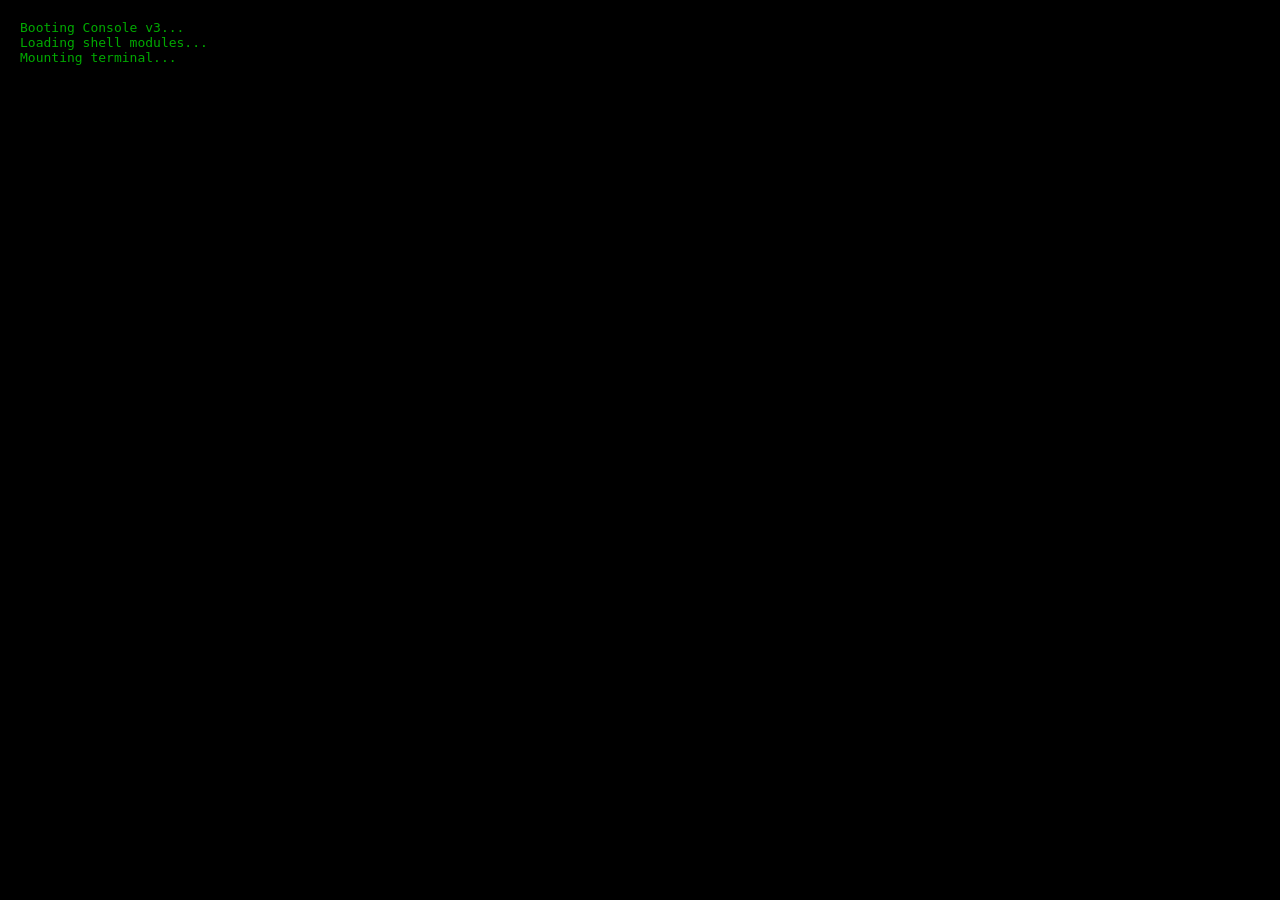
<file: Site/GlitchGuy/Console/index.html>
<!DOCTYPE html>
<html lang="en">
<head>
<meta charset="UTF-8" />
<meta name="viewport" content="width=device-width, initial-scale=1.0"/>
<title>Console v3</title>
<link rel="icon" href="More/favicon.png">

<style>
  :root {
    --fg: #00aa00;
    --bg: #000000;
    --title-bg: #111111;
    --title-fg: #aaaaaa;
    --input-bg: #000000;
  }

  html, body {
    margin: 0;
    padding: 0;
    height: 100%;
    overflow: hidden;
    background: #000;
    font-family: "Courier New", monospace;
  }

  #title-bar {
    position: fixed;
    top: 0;
    left: 0;
    width: 100%;
    box-sizing: border-box;
    background: var(--title-bg);
    color: var(--title-fg);
    padding: 5px 10px;
    font-size: 13px;
    border-bottom: 1px solid #333;
    z-index: 200;
    user-select: none;
  }

  #terminal {
    position: relative;
    height: 100vh;
    box-sizing: border-box;
    padding: 30px 10px 56px 10px;
    overflow-y: auto;
    background: var(--bg);
    color: var(--fg);
    white-space: pre-wrap;
    word-wrap: break-word;
  }

  .output {
    white-space: pre-wrap;
    word-wrap: break-word;
    padding: 1px 0;
  }

  #input-container {
    position: fixed;
    left: 0;
    bottom: 0;
    width: 100%;
    box-sizing: border-box;
    padding: 8px 10px;
    display: flex;
    align-items: center;
    gap: 4px;
    background: var(--input-bg);
    border-top: 1px solid #003300;
    z-index: 150;
  }

  .prompt {
    color: var(--fg);
    flex: 0 0 auto;
    user-select: none;
  }

  #input {
    flex: 1 1 auto;
    background: transparent;
    border: none;
    outline: none;
    font: inherit;
    font-size: 14px;
    color: var(--fg);
    caret-color: currentColor;
    min-width: 0;
  }

  #boot {
    position: fixed;
    inset: 0;
    background: #000;
    color: #00aa00;
    z-index: 9999;
    padding: 20px;
    box-sizing: border-box;
    white-space: pre-wrap;
  }

  #boot-text {
    margin: 0;
  }
</style>
</head>

<body>
  <div id="boot"><pre id="boot-text"></pre></div>

  <div id="title-bar">Console v3</div>
  <div id="terminal"></div>

  <div id="input-container">
    <span class="prompt">C:\></span>
    <input id="input" type="text" autocomplete="off" spellcheck="false" autofocus />
  </div>

<script>
(() => {
  const terminal = document.getElementById("terminal");
  const input = document.getElementById("input");
  const titleBar = document.getElementById("title-bar");
  const prompt = document.querySelector(".prompt");
  const boot = document.getElementById("boot");
  const bootText = document.getElementById("boot-text");

  const colorMap = {
    "0": "#000000",
    "1": "#0000aa",
    "2": "#00aa00",
    "3": "#00aaaa",
    "4": "#aa0000",
    "5": "#aa00aa",
    "6": "#aa5500",
    "7": "#aaaaaa",
    "8": "#555555",
    "9": "#5555ff",
    "a": "#55ff55",
    "b": "#55ffff",
    "c": "#ff5555",
    "d": "#ff55ff",
    "e": "#ffff55",
    "f": "#ffffff"
  };

  const helpData = {
    cls: {
      usage: "cls",
      desc: "Clears the screen."
    },
    color: {
      usage: "color XY",
      desc: "Changes colors. X = background, Y = text. Example: color 0f"
    },
    title: {
      usage: "title [text]",
      desc: "Changes the window title."
    },
    echo: {
      usage: "echo [text]",
      desc: "Prints text to the screen."
    },
    help: {
      usage: "help [command]",
      desc: "Shows help for commands."
    },
    calc: {
      usage: "calc 2+2",
      desc: "Calculates simple math using +, -, /, and x."
    },
    clearhistory: {
      usage: "clearhistory",
      desc: "Clears saved command history."
    },
    matrix: {
      usage: "matrix",
      desc: "Runs a Matrix-style screen effect."
    },
    dir: {
      usage: "dir",
      desc: "Shows a fake directory listing."
    },
    time: {
      usage: "time",
      desc: "Shows the current time."
    },
    date: {
      usage: "date",
      desc: "Shows the current date."
    }
  };

  function loadLS(key, fallback) {
    try {
      const v = localStorage.getItem(key);
      return v === null ? fallback : v;
    } catch {
      return fallback;
    }
  }

  function saveLS(key, value) {
    try {
      localStorage.setItem(key, value);
    } catch {}
  }

  function loadHistory() {
    try {
      const raw = localStorage.getItem("history");
      const parsed = raw ? JSON.parse(raw) : [];
      return Array.isArray(parsed) ? parsed : [];
    } catch {
      return [];
    }
  }

  let fgColor = loadLS("fg", "#00aa00");
  let bgColor = loadLS("bg", "#000000");
  let savedTitle = loadLS("title", "Console v3");
  let history = loadHistory();
  let historyIndex = history.length;

  titleBar.textContent = savedTitle;
  document.title = savedTitle;

  function saveState() {
    saveLS("fg", fgColor);
    saveLS("bg", bgColor);
    saveLS("title", document.title);
    try {
      localStorage.setItem("history", JSON.stringify(history.slice(-200)));
    } catch {}
  }

  function applyTheme() {
    document.documentElement.style.setProperty("--fg", fgColor);
    document.documentElement.style.setProperty("--bg", bgColor);

    terminal.style.background = bgColor;
    terminal.style.color = fgColor;

    input.style.color = fgColor;
    prompt.style.color = fgColor;
  }

  function print(text) {
    const line = document.createElement("div");
    line.className = "output";
    line.style.color = fgColor;
    line.textContent = String(text);
    terminal.appendChild(line);
    terminal.scrollTop = terminal.scrollHeight;
  }

  function cmdNotFound(cmd) {
    print(`'${cmd}' is not recognized as an internal or external command.`);
  }

  function setColor(code) {
    if (!code || code.length < 2) {
      print("Usage: color XY");
      print("Example: color f0");
      return;
    }

    code = code.toLowerCase();
    const bg = colorMap[code[0]];
    const fg = colorMap[code[1]];

    if (!bg || !fg) {
      print("Invalid color code.");
      print("Use hex digits 0-9 or a-f like: color f0");
      return;
    }

    bgColor = bg;
    fgColor = fg;
    applyTheme();
    saveState();
  }

  function tokenizeExpression(expr) {
    const cleaned = expr.replace(/\s+/g, "").replace(/x/gi, "*");
    if (!cleaned) return null;
    if (!/^[0-9+\-*/.]+$/.test(cleaned)) return null;

    const tokens = [];
    let i = 0;

    while (i < cleaned.length) {
      const ch = cleaned[i];

      const prev = tokens.length ? tokens[tokens.length - 1] : null;
      const prevIsOp = prev && prev.type === "op";

      const canBeUnaryMinus = ch === "-" && (i === 0 || prevIsOp);
      const isNumberStart = /[0-9.]/.test(ch) || canBeUnaryMinus;

      if (isNumberStart) {
        let num = "";
        if (canBeUnaryMinus) {
          num += "-";
          i++;
        }

        let dotCount = 0;
        while (i < cleaned.length && /[0-9.]/.test(cleaned[i])) {
          if (cleaned[i] === ".") dotCount++;
          num += cleaned[i];
          i++;
        }

        if (num === "-" || num === "." || num === "-.") return null;
        if ((num.match(/\./g) || []).length > 1) return null;

        const value = Number(num);
        if (!Number.isFinite(value)) return null;

        tokens.push({ type: "num", value });
        continue;
      }

      if ("+-*/".includes(ch)) {
        tokens.push({ type: "op", value: ch });
        i++;
        continue;
      }

      return null;
    }

    if (tokens.length === 0) return null;
    if (tokens[tokens.length - 1].type === "op") return null;

    return tokens;
  }

  function evaluateExpression(expr) {
    const tokens = tokenizeExpression(expr);
    if (!tokens) return { ok: false, error: "Invalid expression." };

    const prec = { "+": 1, "-": 1, "*": 2, "/": 2 };
    const output = [];
    const ops = [];

    for (const token of tokens) {
      if (token.type === "num") {
        output.push(token);
      } else {
        while (ops.length) {
          const top = ops[ops.length - 1];
          if (prec[top.value] >= prec[token.value]) {
            output.push(ops.pop());
          } else {
            break;
          }
        }
        ops.push(token);
      }
    }

    while (ops.length) output.push(ops.pop());

    const stack = [];
    for (const token of output) {
      if (token.type === "num") {
        stack.push(token.value);
      } else {
        if (stack.length < 2) return { ok: false, error: "Invalid expression." };
        const b = stack.pop();
        const a = stack.pop();

        let result;
        switch (token.value) {
          case "+": result = a + b; break;
          case "-": result = a - b; break;
          case "*": result = a * b; break;
          case "/":
            if (b === 0) return { ok: false, error: "Division by zero." };
            result = a / b;
            break;
          default:
            return { ok: false, error: "Invalid expression." };
        }
        stack.push(result);
      }
    }

    if (stack.length !== 1) return { ok: false, error: "Invalid expression." };

    return { ok: true, value: stack[0] };
  }

  function showHelp(arg) {
    if (arg) {
      const key = arg.toLowerCase();
      const item = helpData[key];
      if (!item) {
        print(`No help found for '${arg}'.`);
        return;
      }
      print(`${key}`);
      print(`Usage: ${item.usage}`);
      print(`${item.desc}`);
      return;
    }

    print("Available commands:");
    Object.keys(helpData).forEach(cmd => print(`  ${cmd}`));
    print("Type: help <command>");
  }

  function showDir() {
    print(" Volume in drive C has no label.");
    print(" Volume Serial Number is 0000-0000");
    print("");
    print(" Directory of C:\\");
    print("");
    print("01/01/2026  12:00 AM    <DIR>          Windows");
    print("01/01/2026  12:00 AM    <DIR>          Users");
    print("01/01/2026  12:00 AM    <DIR>          Program Files");
    print("01/01/2026  12:00 AM             1,024 readme.txt");
    print("               1 File(s)          1,024 bytes");
    print("               3 Dir(s)  999,999,999 bytes free");
  }

  function showTime() {
    const now = new Date();
    print(now.toLocaleTimeString([], { hour: "numeric", minute: "2-digit", second: "2-digit" }));
  }

  function showDate() {
    const now = new Date();
    print(now.toLocaleDateString([], { year: "numeric", month: "2-digit", day: "2-digit" }));
  }

  function runMatrix() {
    terminal.innerHTML = "";
    const chars = "01";
    let ticks = 0;

    const interval = setInterval(() => {
      let line = "";
      for (let i = 0; i < 80; i++) {
        line += chars[(Math.random() * 2) | 0];
      }
      print(line);
      ticks++;
      if (ticks >= 55) {
        clearInterval(interval);
        print("Matrix stopped.");
      }
    }, 50);
  }

function runCommand(raw) {
  const line = raw.trim();
  if (!line) return;

  // split by && (CMD chaining)
  const chain = line.split("&&").map(c => c.trim()).filter(Boolean);

  for (let cmd of chain) {
    const parts = cmd.split(/\s+/);
    const base = parts[0].toLowerCase();

    history.push(cmd);
    history = history.slice(-200);
    historyIndex = history.length;
    saveState();

    print(`C:\\> ${cmd}`);

    // ---- COMMANDS ----

    if (base === "cls") {
      terminal.innerHTML = "";
      continue;
    }

    if (base === "title") {
      const newTitle = cmd.slice(6).trim();
      const finalTitle = newTitle || "Console v3";
      titleBar.textContent = finalTitle;
      document.title = finalTitle;
      saveState();
      continue;
    }

    if (base === "color") {
      setColor(parts[1]);
      continue;
    }

    if (base === "echo") {
      print(cmd.slice(5));
      continue;
    }

    if (base === "help") {
      showHelp(parts[1]);
      continue;
    }

    if (base === "clearhistory") {
      history = [];
      historyIndex = 0;
      saveState();
      print("History cleared.");
      continue;
    }

    if (base === "dir") {
      showDir();
      continue;
    }

    if (base === "time") {
      showTime();
      continue;
    }

    if (base === "date") {
      showDate();
      continue;
    }

    if (base === "matrix") {
      runMatrix();
      continue;
    }

    if (base === "calc") {
      const expr = cmd.slice(5).trim();
      if (!expr) {
        print("Usage: calc 2+2");
        continue;
      }

      const result = evaluateExpression(expr);
      if (!result.ok) {
        print(result.error);
        continue;
      }

      print(`${expr} = ${result.value}`);
      continue;
    }

    cmdNotFound(cmd);
  }
}

  function playKeySound(key) {
    try {
      const AudioContextClass = window.AudioContext || window.webkitAudioContext;
      if (!AudioContextClass) return;

      if (!window.__cmdAudioCtx) {
        window.__cmdAudioCtx = new AudioContextClass();
      }

      const ctx = window.__cmdAudioCtx;
      if (ctx.state === "suspended") ctx.resume();

      const osc = ctx.createOscillator();
      const gain = ctx.createGain();

      osc.type = "square";
      osc.frequency.value = key === "Enter" ? 180 : 260;

      gain.gain.setValueAtTime(0.0001, ctx.currentTime);
      gain.gain.exponentialRampToValueAtTime(0.03, ctx.currentTime + 0.002);
      gain.gain.exponentialRampToValueAtTime(0.0001, ctx.currentTime + 0.02);

      osc.connect(gain);
      gain.connect(ctx.destination);

      osc.start();
      osc.stop(ctx.currentTime + 0.022);
    } catch {}
  }

  function handleKeyDown(e) {
    if (e.key === "Enter") {
      const value = input.value;
      input.value = "";
      runCommand(value);
      return;
    }

    if (e.key === "ArrowUp") {
      if (history.length === 0) return;
      e.preventDefault();
      historyIndex = Math.max(0, historyIndex - 1);
      input.value = history[historyIndex] || "";
      queueMicrotask(() => {
        try {
          input.setSelectionRange(input.value.length, input.value.length);
        } catch {}
      });
      return;
    }

    if (e.key === "ArrowDown") {
      if (history.length === 0) return;
      e.preventDefault();
      historyIndex = Math.min(history.length, historyIndex + 1);
      input.value = historyIndex >= history.length ? "" : (history[historyIndex] || "");
      queueMicrotask(() => {
        try {
          input.setSelectionRange(input.value.length, input.value.length);
        } catch {}
      });
      return;
    }

    if (e.key === "Tab") {
      e.preventDefault();
      const typed = input.value.trim().toLowerCase();
      if (!typed) return;

      const commandList = Object.keys(helpData);
      const match = commandList.find(c => c.startsWith(typed));
      if (match) {
        input.value = match + " ";
      }
      return;
    }

    if (
      e.key.length === 1 ||
      e.key === "Backspace" ||
      e.key === "Delete" ||
      e.key === "Spacebar"
    ) {
      playKeySound(e.key);
    }
  }

  input.addEventListener("keydown", handleKeyDown);
  document.addEventListener("click", () => input.focus());
  window.addEventListener("focus", () => input.focus());

  function startBoot() {
    const lines = [
      "Booting Console v3...",
      "Loading shell modules...",
      "Mounting terminal...",
      "Starting services...",
      "Ready."
    ];

    let i = 0;
    const step = () => {
      if (i < lines.length) {
        bootText.textContent += lines[i] + "\n";
        i++;
        setTimeout(step, 350);
      } else {
        setTimeout(() => {
          boot.style.display = "none";
          input.focus();
        }, 450);
      }
    };

    step();
  }

  applyTheme();
  startBoot();

  if (history.length === 0) {
    print("Type help for commands.");
  }
})();
</script>
</body>
</html>
</file>
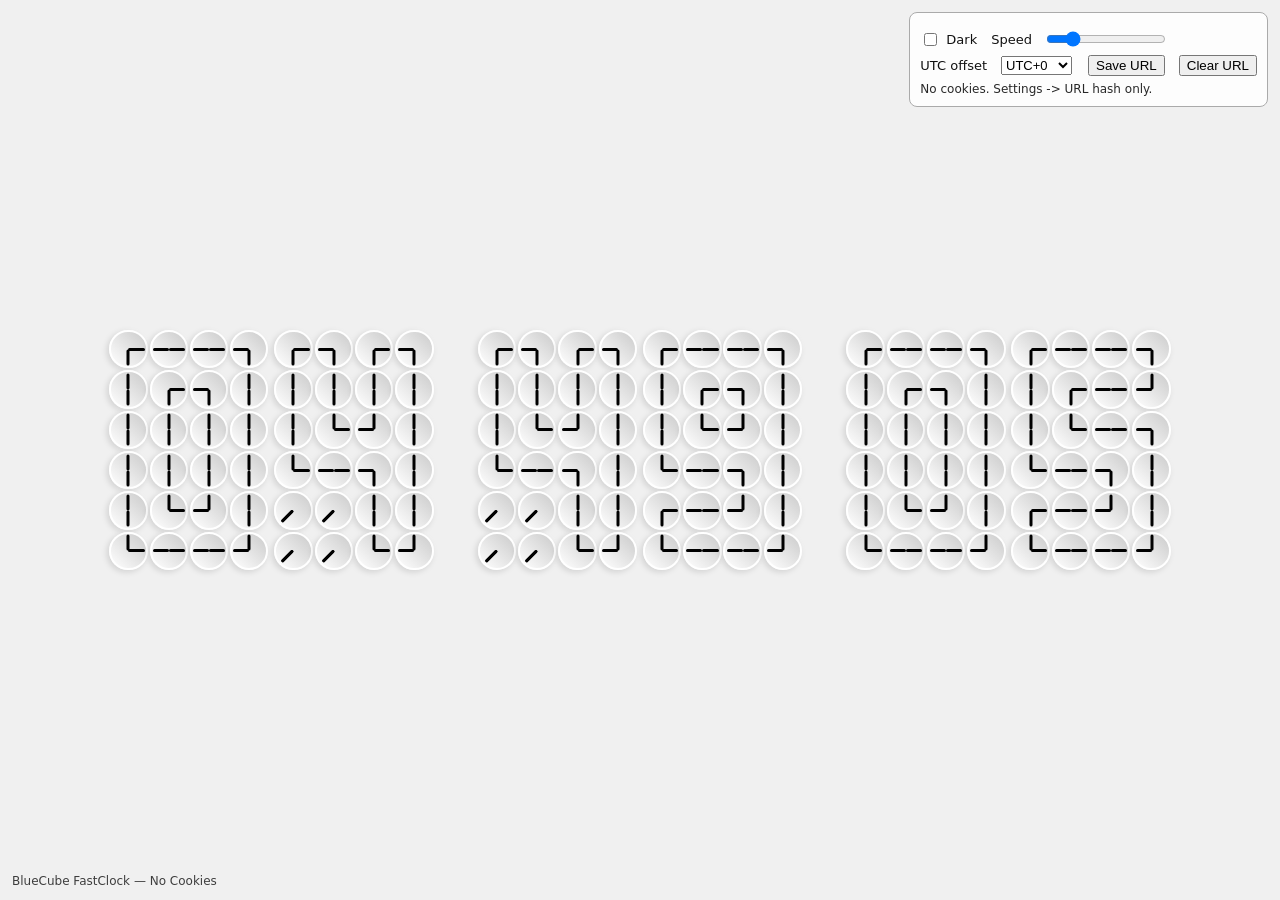
<file: Site/cool/Clock.html>
<!doctype html>
<html lang="en">
<head>
<meta charset="utf-8" />
<meta name="viewport" content="width=device-width,initial-scale=1" />
<title>BlueCube FastClock — No Cookies</title>
<style>
:root{
  --clock-size:3vw;
  --gap:calc(var(--clock-size)*0.05);
  --clock-segment-w:calc(var(--clock-size)*4 + var(--gap)*5);
  --clock-segment-h:calc(var(--clock-size)*6 + var(--gap)*5);
  --dur:0.4s;
  --bg:#f0f0f0;
  --clock-border:#fff;
  --clock-face:linear-gradient(225deg,#d0d0d0 10%,white);
  --hand-color:#000;
  --text:#111;
}
body.dark{
  --bg:#0b0b0b;
  --clock-border:#222;
  --clock-face:linear-gradient(225deg,#111 10%,#1a1a1a);
  --hand-color:#66f;
  --text:#eaeaea;
}
*{box-sizing:border-box}
body{
  margin:0;
  background:var(--bg);
  color:var(--text);
  font-family:system-ui,Segoe UI,Roboto,Helvetica,Arial,sans-serif;
}
.container{
  height:100vh;
  display:flex;
  align-items:center;
  justify-content:center;
  padding-left:calc(var(--clock-size) + var(--gap) * 2);
}
.app{
  display:flex;
  gap:var(--gap);
  align-items:center;
  justify-content:center;
}
.app>div{
  display:flex;
  flex-wrap:wrap;
  gap:var(--gap);
  width:var(--clock-segment-w);
  height:var(--clock-segment-h);
}
.app>div:nth-of-type(even){ margin-right: var(--clock-size); }

.clock{
  width:var(--clock-size);
  height:var(--clock-size);
  border-radius:50%;
  border:2px solid var(--clock-border);
  background:var(--clock-face);
  position:relative;
  flex-shrink:0;
  box-shadow:-2px 2px 6px #0002, 2px -2px 6px #fff2;
  --hour-angle:0;
  --minute-angle:0;
  --dur:0.4;
}
.clock::before,
.clock::after{
  content:'';
  position:absolute;
  top:calc(50% - 1.5px);
  left:50%;
  transform-origin:0% 50%;
  width:47%;
  height:3px;
  border-radius:9999px;
  background:var(--hand-color);
  transition: calc(var(--dur) * 1s) ease-in-out;
  transform: rotate(calc(var(--angle) * 1deg));
}
.clock::before{ --angle: var(--hour-angle); }
.clock::after{ --angle: var(--minute-angle); }

.controls{
  position:fixed;
  right:12px;
  top:12px;
  z-index:20;
  background:rgba(255,255,255,0.85);
  color:var(--text);
  border:1px solid #aaa;
  padding:10px;
  border-radius:8px;
  font-size:13px;
  backdrop-filter: blur(6px);
}
body.dark .controls{ background: rgba(10,10,10,0.65); border-color:#333; }

.controls .row{ display:flex; align-items:center; gap:8px; margin:6px 0; }
.controls label{ display:flex; align-items:center; gap:6px; }
.controls select, .controls input[type="range"] { font-size:13px; }

.footer{
  position:fixed;
  left:12px;
  bottom:12px;
  font-size:12px;
  color:var(--text);
  opacity:0.8;
}
@media (max-width:700px){
  .clock{ border-width:1px; }
}
</style>
</head>
<body>
  <div class="container">
    <div id="appRoot" class="app"></div>
  </div>

  <div class="controls" id="controls">
    <div class="row">
      <label><input type="checkbox" id="darkToggle"> Dark</label>
      <label style="margin-left:6px">Speed
        <input id="speed" type="range" min="0.05" max="2" step="0.05" value="0.4" style="width:120px; margin-left:8px">
      </label>
    </div>

    <div class="row">
      <label>UTC offset
        <select id="utcOffset" style="margin-left:8px">
          <!-- options populated by JS -->
        </select>
      </label>
      <button id="saveHash" title="Write current settings to URL hash" style="margin-left:8px">Save URL</button>
      <button id="resetHash" title="Clear saved settings from URL" style="margin-left:6px">Clear URL</button>
    </div>

    <div style="margin-top:6px; font-size:12px; opacity:0.9;">
      No cookies. Settings -> URL hash only.
    </div>
  </div>

  <div class="footer">BlueCube FastClock — No Cookies</div>

<script>
// ====== Detect no-set in URL ======
if (location.hash.includes(';no-set')) {
  controls.style.display = 'none';  // hide settings completely
}

if (location.hash.includes(';clean')) {
  const footer = document.querySelector('.footer'); // or whatever classes you target
   controls.style.display = 'none';  // hide settings completely
  if (footer) footer.remove(); // nukes the element entirely
}


/* ========= Configuration / digit definitions (same layout as original) ========= */
const H  = { h: 0,   m: 180 },
      V  = { h: 270, m: 90 },
      TL = { h: 180, m: 270 },
      TR = { h: 0,   m: 270 },
      BL = { h: 180, m: 90 },
      BR = { h: 0,   m: 90 },
      E  = { h: 135, m: 135 };

const digits = [
  [BR,H,H,BL, V,BR,BL,V, V,V,V,V, V,V,V,V, V,TR,TL,V, TR,H,H,TL],
  [BR,H,BL,E, TR,BL,V,E, E,V,V,E, E,V,V,E, BR,TL,TR,BL, TR,H,H,TL],
  [BR,H,H,BL, TR,H,BL,V, BR,H,TL,V, V,BR,H,TL, V,TR,H,BL, TR,H,H,TL],
  [BR,H,H,BL, TR,H,BL,V, E,BR,TL,V, E,TR,BL,V, BR,H,TL,V, TR,H,H,TL],
  [BR,BL,BR,BL, V,V,V,V, V,TR,TL,V, TR,H,BL,V, E,E,V,V, E,E,TR,TL],
  [BR,H,H,BL, V,BR,H,TL, V,TR,H,BL, TR,H,BL,V, BR,H,TL,V, TR,H,H,TL],
  [BR,H,H,BL, V,BR,H,TL, V,TR,H,BL, V,BR,BL,V, V,TR,TL,V, TR,H,H,TL],
  [BR,H,H,BL, TR,H,BL,V, E,E,V,V, E,E,V,V, E,E,V,V, E,E,TR,TL],
  [BR,H,H,BL, V,BR,BL,V, V,TR,TL,V, V,BR,BL,V, V,TR,TL,V, TR,H,H,TL],
  [BR,H,H,BL, V,BR,BL,V, V,TR,TL,V, TR,H,BL,V, BR,H,TL,V, TR,H,H,TL],
];

/* ========= Utilities ========= */
const randAngle = ()=>Math.floor(Math.random()*360);
const normalizeAngle = (target, prev)=>{
  // returns prev + minimal positive delta that reaches target modulo 360
  const delta = ((target - (prev % 360)) % 360 + 360) % 360;
  return prev + delta;
};

/* ========= App state (in-memory only) ========= */
let utcOffset = -new Date().getTimezoneOffset() / 60; // local timezone in hours
let animSpeed = 0.4;      // CSS transition seconds
let darkMode = false;

/* ========= DOM references ========= */
const appRoot = document.getElementById('appRoot');
const darkToggle = document.getElementById('darkToggle');
const speedRange = document.getElementById('speed');
const utcSelect = document.getElementById('utcOffset');
const saveBtn = document.getElementById('saveHash');
const clearBtn = document.getElementById('resetHash');

/* ========= Build UTC offset select (-12 to +14) ========= */
(function populateUTC(){
  const start = -12, end = 14;
  for(let i=start;i<=end;i++){
    const opt = document.createElement('option');
    const sign = i>=0?'+':'';
    opt.value = String(i);
    opt.textContent = (i===0? 'UTC+0' : `UTC${sign}${i}`);
    utcSelect.appendChild(opt);
  }
})();

/* ========= Clocks storage ========= */
const clocks = [];       // DOM elements (in the order we build them)
const prevAngles = [];   // parallel array of {h:..., m:...} numeric angles (can be >360 for continued rotation)

/* ========= Build clocks once ========= */
function buildClocks(){
  appRoot.innerHTML = ''; clocks.length = 0; prevAngles.length = 0;
  // initial time digits to decide how many groups (we always have 6 digits: HH MM SS -> each 2 chars)
  const now = new Date();
  const hours = now.getHours();
  const minutes = now.getMinutes();
  const seconds = now.getSeconds();
  const initialDigits = [
    ...String(hours).padStart(2,'0'),
    ...String(minutes).padStart(2,'0'),
    ...String(seconds).padStart(2,'0')
  ].map(ch => Number(ch));
  // For each of the 6 digits, create a segment div and append 24 clocks (pattern length)
  initialDigits.forEach(digitValue=>{
    const seg = document.createElement('div');
    const pattern = digits[digitValue];
    // pattern is array of 24 segment objects
    pattern.forEach(segDef=>{
      // create clock element
      const c = document.createElement('div');
      c.className = 'clock';
      // random initial angles so they animate into place
      const rH = randAngle();
      const rM = randAngle();
      c.style.setProperty('--hour-angle', String(rH));
      c.style.setProperty('--minute-angle', String(rM));
      c.style.setProperty('--dur', String(1)); // slower initial
      seg.appendChild(c);
      clocks.push(c);
      prevAngles.push({ h: rH, m: rM });
    });
    appRoot.appendChild(seg);
  });
}

/* ========= Time -> digits using utcOffset ========= */
function getTimeDigitsForOffset(){
  const now = new Date();
  // compute base UTC time in ms, add offset hours
  const utcMs = now.getTime() + (now.getTimezoneOffset() * 60000);
  const targetMs = utcMs + (utcOffset * 3600000);
  const t = new Date(targetMs);
  const h = t.getHours(), m = t.getMinutes(), s = t.getSeconds();
  return [
    ...String(h).padStart(2,'0'),
    ...String(m).padStart(2,'0'),
    ...String(s).padStart(2,'0')
  ].map(ch => Number(ch));
}

/* ========= Core update loop ========= */
let runningTimeout = null;
function scheduleNextTick(){
  const now = Date.now();
  const delay = 1000 - (now % 1000);
  runningTimeout = setTimeout(tick, delay);
}

function tick(){
  // calculate current digits for chosen offset
  const digitsNow = getTimeDigitsForOffset(); // array of 6 numbers [H1,H2,M1,M2,S1,S2]
  // for each digit group, update its 24 clocks in the same order we built them
  let idx = 0; // index into clocks & prevAngles
  for (let d = 0; d < digitsNow.length; d++){
    const val = digitsNow[d];
    const pattern = digits[val]; // array of 24 {h,m}
    for (let p = 0; p < pattern.length; p++){
      const target = pattern[p];
      const prev = prevAngles[idx];
      // compute normalized angles (continuous rotation)
      const newH = normalizeAngle(target.h, prev.h);
      const newM = normalizeAngle(target.m, prev.m);
      // store them
      prevAngles[idx] = { h: newH, m: newM };
      // apply to DOM
      const c = clocks[idx];
      // set duration based on current animSpeed
      c.style.setProperty('--dur', String(animSpeed));
      c.style.setProperty('--hour-angle', String(newH));
      c.style.setProperty('--minute-angle', String(newM));
      idx++;
    }
  }
  // schedule next tick
  scheduleNextTick();
}

/* ========= Hash <-> settings ========= */
function readHash(){
  // expected format: #dark=1;speed=0.4;utc=+4
  const raw = location.hash.slice(1);
  if(!raw) return;
  const pairs = raw.split(';').map(s=>s.split('='));
  for(const [k,v] of pairs){
    if(!k) continue;
    if(k==='dark') darkMode = (v === '1' || v === 'true');
    else if(k==='speed'){ const n=parseFloat(v); if(!Number.isNaN(n)) animSpeed = n; }
    else if(k==='utc'){ const n=parseFloat(v); if(!Number.isNaN(n)) utcOffset = n; }
  }
}
function writeHash(){
  const parts = [];
  parts.push('dark=' + (darkMode ? '1' : '0'));
  parts.push('speed=' + String(animSpeed));
  parts.push('utc=' + String(utcOffset));
  location.hash = parts.join(';');
}
/* ========= UI wiring ========= */
darkToggle.addEventListener('change', e=>{
  darkMode = !!e.target.checked;
  document.body.classList.toggle('dark', darkMode);
});
speedRange.addEventListener('input', e=>{
  animSpeed = parseFloat(e.target.value);
});
utcSelect.addEventListener('change', e=>{
  utcOffset = parseFloat(e.target.value);
  // no DOM rebuild required: next tick will use new offset
});
saveBtn.addEventListener('click', e=>{
  writeHash();
  saveBtn.textContent = 'Saved ✓';
  setTimeout(()=> saveBtn.textContent = 'Save URL', 1200);
});
clearBtn.addEventListener('click', e=>{
  history.replaceState(null, '', location.pathname + location.search);
  saveBtn.textContent = 'Cleared ✓';
  setTimeout(()=> saveBtn.textContent = 'Save URL', 1200);
});

/* ========= Initialization flow ========= */
function initFromHashOrDefaults(){
  // defaults already set above
  readHash(); // mutate darkMode, animSpeed, utcOffset if hash present

  // sync UI controls with current settings
  darkToggle.checked = !!darkMode;
  document.body.classList.toggle('dark', !!darkMode);

  // clamp animSpeed to permitted range and set slider
  if (!animSpeed || animSpeed <= 0) animSpeed = 0.4;
  if (animSpeed < parseFloat(speedRange.min)) animSpeed = parseFloat(speedRange.min);
  if (animSpeed > parseFloat(speedRange.max)) animSpeed = parseFloat(speedRange.max);
  speedRange.value = String(animSpeed);

  // set utc select if value available
  // choose closest option
  const opt = Array.from(utcSelect.options).find(o=>Number(o.value) === utcOffset);
  if(opt) utcSelect.value = String(utcOffset);
  else {
    // clamp to within options if out of range
    const first = Number(utcSelect.options[0].value);
    const last = Number(utcSelect.options[utcSelect.options.length-1].value);
    if(utcOffset < first) utcOffset = first;
    if(utcOffset > last) utcOffset = last;
    utcSelect.value = String(utcOffset);
  }
}

/* ========= Start it up ========= */
initFromHashOrDefaults();
buildClocks();

// wait a tick so initial random angles show, then perform first tick (which animates to real angles)
setTimeout(()=>{
  tick(); // this schedules itself repeatedly
}, 300);

// optionally, update hash when user leaves or presses save — but we only write when Save URL clicked
// no cookies/localStorage used

// expose some debug (optional)
window.FastClock = {
  rebuild: ()=>{ buildClocks(); },
  writeHash,
  readHash
};
</script>
</body>
</html>
</file>
